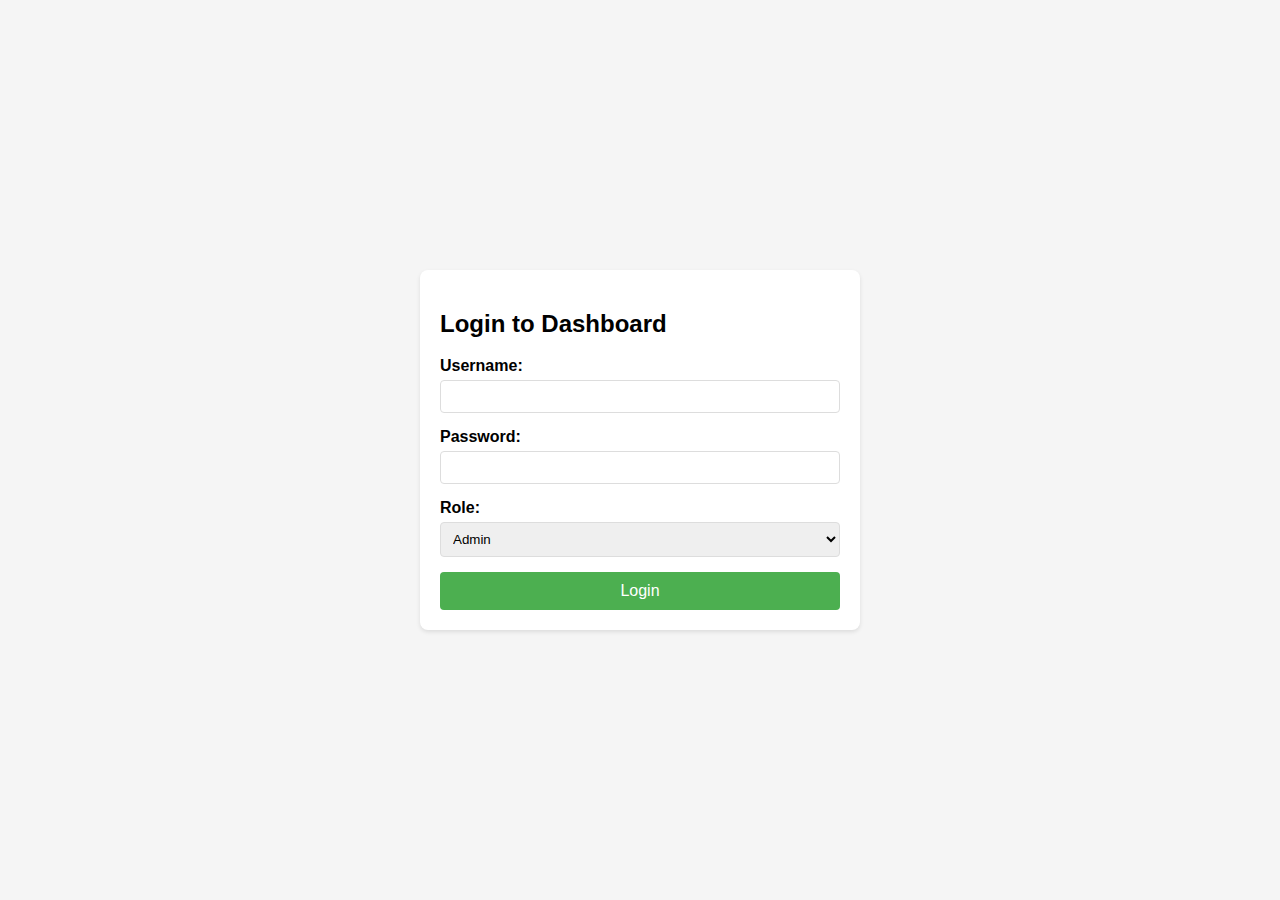
<file: index.html>
<!DOCTYPE html>
<html lang="en">
<head>
    <meta charset="UTF-8">
    <meta name="viewport" content="width=device-width, initial-scale=1.0">
    <title>Login - Meal Orders System</title>
    <style>
        body {
            font-family: Arial, sans-serif;
            margin: 0;
            padding: 0;
            background-color: #f5f5f5;
            display: flex;
            justify-content: center;
            align-items: center;
            min-height: 100vh;
        }
        .login-form {
            max-width: 400px;
            width: 90%;
            padding: 20px;
            background: white;
            border-radius: 8px;
            box-shadow: 0 2px 4px rgba(0,0,0,0.1);
        }
        .form-group {
            margin-bottom: 15px;
        }
        .form-group label {
            display: block;
            margin-bottom: 5px;
            font-weight: bold;
        }
        .form-group input, .form-group select {
            width: 100%;
            padding: 8px;
            border: 1px solid #ddd;
            border-radius: 4px;
            box-sizing: border-box;
        }
        button {
            width: 100%;
            padding: 10px;
            background-color: #4CAF50;
            color: white;
            border: none;
            border-radius: 4px;
            cursor: pointer;
            font-size: 16px;
        }
        button:hover {
            background-color: #45a049;
        }
        .error {
            color: red;
            margin-top: 5px;
            display: none;
        }
    </style>
</head>
<body>
    <div class="login-form">
        <h2>Login to Dashboard</h2>
        <div class="form-group">
            <label for="username">Username:</label>
            <input type="text" id="username" required>
        </div>
        <div class="form-group">
            <label for="password">Password:</label>
            <input type="password" id="password" required>
        </div>
        <div class="form-group">
            <label for="role">Role:</label>
            <select id="role">
                <option value="admin">Admin</option>
                <option value="manager">Manager</option>
                <option value="staff">Staff</option>
            </select>
        </div>
        <button onclick="login()">Login</button>
        <p id="loginError" class="error"></p>
    </div>

    <script>
        // User credentials and roles
        const users = {
            admin: { username: 'admin', password: 'admin123', role: 'admin' },
            manager: { username: 'manager', password: 'manager123', role: 'manager' },
            staff: { username: 'staff', password: 'staff123', role: 'staff' }
        };

        function login() {
            const username = document.getElementById('username').value;
            const password = document.getElementById('password').value;
            const role = document.getElementById('role').value;
            const errorElement = document.getElementById('loginError');

            const user = users[role];
            if (user && user.username === username && user.password === password) {
                // Store user info in sessionStorage for dashboard
                sessionStorage.setItem('currentUser', JSON.stringify({
                    username: username,
                    role: role
                }));
                
                // Redirect to dashboard
                window.location.href = 'dashboard.html';
            } else {
                errorElement.style.display = 'block';
                errorElement.textContent = 'Invalid credentials. Please try again.';
            }
        }

        // Handle Enter key
        document.addEventListener('keypress', function(e) {
            if (e.key === 'Enter') {
                login();
            }
        });
    </script>
</body>
</html>
</file>
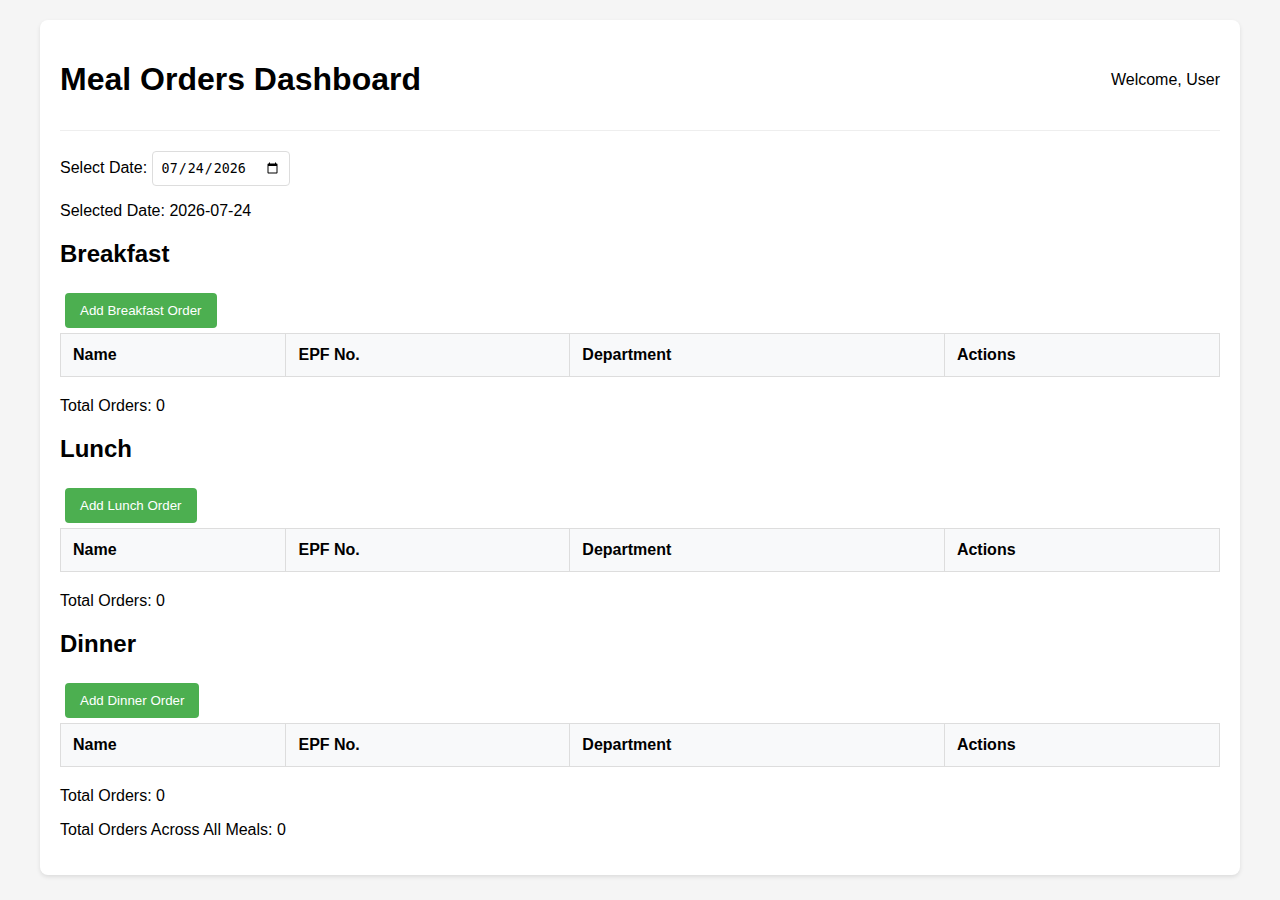
<file: dashboard.html>
<!DOCTYPE html>
<html lang="en">
<head>
    <meta charset="UTF-8">
    <meta name="viewport" content="width=device-width, initial-scale=1.0">
    <title>Dashboard - Meal Orders System</title>
    <style>
        body {
            font-family: Arial, sans-serif;
            margin: 0;
            padding: 20px;
            background-color: #f5f5f5;
        }
        .container {
            max-width: 1200px;
            margin: 0 auto;
        }
        .dashboard {
            background: white;
            padding: 20px;
            border-radius: 8px;
            box-shadow: 0 2px 4px rgba(0,0,0,0.1);
        }
        .header {
            display: flex;
            justify-content: space-between;
            align-items: center;
            margin-bottom: 20px;
            padding-bottom: 10px;
            border-bottom: 1px solid #eee;
        }
        .nav-menu {
            background: #f8f9fa;
            padding: 10px;
            border-radius: 4px;
            margin-bottom: 20px;
        }
        table {
            width: 100%;
            margin-bottom: 20px;
            border-collapse: collapse;
        }
        table, th, td {
            border: 1px solid #ddd;
        }
        th, td {
            padding: 12px;
            text-align: left;
        }
        th {
            background-color: #f8f9fa;
        }
        button {
            padding: 10px 15px;
            background-color: #4CAF50;
            color: white;
            border: none;
            border-radius: 4px;
            cursor: pointer;
            margin: 5px;
        }
        button:hover {
            background-color: #45a049;
        }
        .hidden {
            display: none;
        }
        .modal {
            display: none;
            position: fixed;
            z-index: 1;
            left: 0;
            top: 0;
            width: 100%;
            height: 100%;
            background-color: rgba(0,0,0,0.4);
        }
        .modal-content {
            background-color: #fefefe;
            margin: 15% auto;
            padding: 20px;
            border: 1px solid #888;
            width: 80%;
            max-width: 500px;
            border-radius: 8px;
        }
        .form-group {
            margin-bottom: 15px;
        }
        .form-group label {
            display: block;
            margin-bottom: 5px;
            font-weight: bold;
        }
        .form-group input {
            width: 100%;
            padding: 8px;
            border: 1px solid #ddd;
            border-radius: 4px;
            box-sizing: border-box;
        }
        .button-group {
            display: flex;
            justify-content: flex-end;
            gap: 10px;
            margin-top: 20px;
        }
        .cancel-btn {
            background-color: #dc3545;
        }
        .cancel-btn:hover {
            background-color: #c82333;
        }
        .date-selector {
            margin-bottom: 20px;
        }
        .date-selector input {
            padding: 8px;
            border: 1px solid #ddd;
            border-radius: 4px;
        }
    </style>
</head>
<body>
    <div class="container">
        <div class="dashboard">
            <div class="header">
                <h1>Meal Orders Dashboard</h1>
                <div>
                    <span id="userInfo">Welcome, User</span>
                </div>
            </div>

            <div class="date-selector">
                <label for="dateSelect">Select Date: </label>
                <input type="date" id="dateSelect" required>
                <p id="selectedDateDisplay"></p>
            </div>

            <!-- Orders Section -->
            <div id="ordersSection">
                <!-- Breakfast Section -->
                <div id="breakfastSection">
                    <h2>Breakfast</h2>
                    <button onclick="openModal('breakfast')">Add Breakfast Order</button>
                    <table id="breakfastTable">
                        <thead>
                            <tr>
                                <th>Name</th>
                                <th>EPF No.</th>
                                <th>Department</th>
                                <th>Actions</th>
                            </tr>
                        </thead>
                        <tbody></tbody>
                    </table>
                    <p>Total Orders: <span id="breakfastCount">0</span></p>
                </div>

                <!-- Lunch Section -->
                <div id="lunchSection">
                    <h2>Lunch</h2>
                    <button onclick="openModal('lunch')">Add Lunch Order</button>
                    <table id="lunchTable">
                        <thead>
                            <tr>
                                <th>Name</th>
                                <th>EPF No.</th>
                                <th>Department</th>
                                <th>Actions</th>
                            </tr>
                        </thead>
                        <tbody></tbody>
                    </table>
                    <p>Total Orders: <span id="lunchCount">0</span></p>
                </div>

                <!-- Dinner Section -->
                <div id="dinnerSection">
                    <h2>Dinner</h2>
                    <button onclick="openModal('dinner')">Add Dinner Order</button>
                    <table id="dinnerTable">
                        <thead>
                            <tr>
                                <th>Name</th>
                                <th>EPF No.</th>
                                <th>Department</th>
                                <th>Actions</th>
                            </tr>
                        </thead>
                        <tbody></tbody>
                    </table>
                    <p>Total Orders: <span id="dinnerCount">0</span></p>
                </div>
            </div>
            <p>Total Orders Across All Meals: <span id="totalCount">0</span></p>
        </div>
    </div>

    <!-- Add Order Modal -->
    <div id="orderModal" class="modal">
        <div class="modal-content">
            <h2>Add New Order</h2>
            <form id="orderForm">
                <div class="form-group">
                    <label for="staffName">Staff Name:</label>
                    <input type="text" id="staffName" required>
                </div>
                <div class="form-group">
                    <label for="epfNo">EPF Number:</label>
                    <input type="text" id="epfNo" required>
                </div>
                <div class="form-group">
                    <label for="department">Department:</label>
                    <input type="text" id="department" required>
                </div>
                <div class="button-group">
                    <button type="button" class="cancel-btn" onclick="closeModal()">Cancel</button>
                    <button type="submit">Save Order</button>
                </div>
            </form>
        </div>
    </div>

    <script>
        // Initialize data structure
        let currentMealType = '';
        let mealOrders = JSON.parse(localStorage.getItem('mealOrders')) || {
            breakfast: [],
            lunch: [],
            dinner: []
        };

        // Set today's date as default
        window.onload = function() {
            const today = new Date().toISOString().split('T')[0];
            document.getElementById('dateSelect').value = today;
            displayOrders();
        };

        function openModal(mealType) {
            const dateSelect = document.getElementById('dateSelect');
            if (!dateSelect.value) {
                alert('Please select a date first');
                return;
            }
            currentMealType = mealType;
            document.getElementById('orderModal').style.display = 'block';
            document.getElementById('orderForm').reset();
        }

        function closeModal() {
            document.getElementById('orderModal').style.display = 'none';
        }

        // Close modal when clicking outside
        window.onclick = function(event) {
            if (event.target == document.getElementById('orderModal')) {
                closeModal();
            }
        }

        function saveMealOrders() {
            localStorage.setItem('mealOrders', JSON.stringify(mealOrders));
        }

        function deleteOrder(mealType, index) {
            const selectedDate = document.getElementById('dateSelect').value;
            mealOrders[mealType] = mealOrders[mealType].filter((order, idx) => 
                !(idx === index && order.date === selectedDate)
            );
            saveMealOrders();
            displayOrders();
        }

        function displayOrders() {
            const selectedDate = document.getElementById('dateSelect').value;
            if (!selectedDate) return;

            document.getElementById('selectedDateDisplay').textContent = 
                `Selected Date: ${selectedDate}`;
            
            ['breakfast', 'lunch', 'dinner'].forEach(mealType => {
                const tbody = document.getElementById(`${mealType}Table`).querySelector('tbody');
                const orders = mealOrders[mealType].filter(order => order.date === selectedDate);
                
                tbody.innerHTML = '';
                orders.forEach((order, index) => {
                    const row = document.createElement('tr');
                    row.innerHTML = `
                        <td>${order.name}</td>
                        <td>${order.epfNo}</td>
                        <td>${order.department}</td>
                        <td>
                            <button onclick="deleteOrder('${mealType}', ${index})">Delete</button>
                        </td>
                    `;
                    tbody.appendChild(row);
                });
                
                document.getElementById(`${mealType}Count`).textContent = orders.length;
            });

            updateTotalCount();
        }

        function updateTotalCount() {
            const selectedDate = document.getElementById('dateSelect').value;
            const total = ['breakfast', 'lunch', 'dinner'].reduce((sum, mealType) => 
                sum + mealOrders[mealType].filter(order => order.date === selectedDate).length, 0
            );
            document.getElementById('totalCount').textContent = total;
        }

        // Form submission handler
        document.getElementById('orderForm').addEventListener('submit', function(e) {
            e.preventDefault();
            
            const name = document.getElementById('staffName').value;
            const epfNo = document.getElementById('epfNo').value;
            const department = document.getElementById('department').value;
            const selectedDate = document.getElementById('dateSelect').value;

            if (name && epfNo && department && selectedDate) {
                mealOrders[currentMealType].push({
                    name,
                    epfNo,
                    department,
                    date: selectedDate
                });
                saveMealOrders();
                displayOrders();
                closeModal();
                alert('Order saved successfully!');
            } else {
                alert('Please fill in all fields and select a date.');
            }
        });

        // Date change handler
        document.getElementById('dateSelect').addEventListener('change', displayOrders);
    </script>
</body>
</html>
</file>
